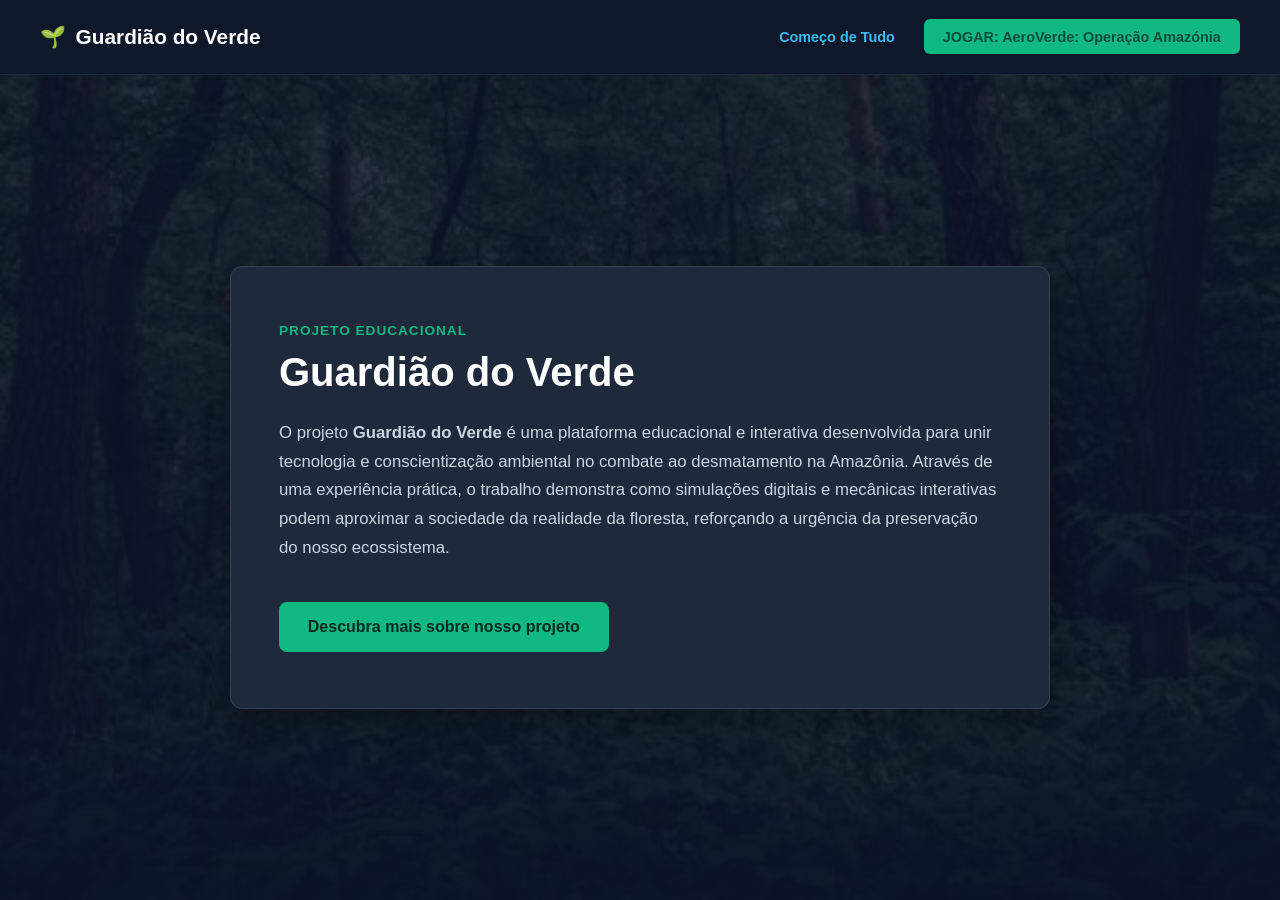
<file: index.html>
<!DOCTYPE html>
<html lang="pt-BR">
<head>
    <meta charset="UTF-8">
    <meta name="viewport" content="width=device-width, initial-scale=1.0">
    <title>Guardião do Verde</title>
    <link rel="stylesheet" href="style.css">
</head>
<body>

    <!-- CABEÇALHO -->
    <header class="navbar">
        <div class="logo">
            <span class="logo-icon">🌱</span>
            <span class="logo-text">Guardião do Verde</span>
        </div>
        <nav class="nav-links">
            <button id="navApresentacao" class="btn-link active" onclick="mostrarHero()">Começo de Tudo</button>
            <button id="navJogo" class="btn-primary" onclick="mostrarJogo()">JOGAR: AeroVerde: Operação Amazónia</button>
        </nav>
    </header>

    <!-- PÁGINA 1: TELA INICIAL (APENAS O BLOCO GRANDE) -->
    <main id="viewHero" class="view-container active">
        <section class="hero-card">
            <span class="badge">PROJETO EDUCACIONAL</span>
            <h1 class="hero-title">Guardião do Verde</h1>
            <p class="hero-description">
                O projeto <strong>Guardião do Verde</strong> é uma plataforma educacional e interativa desenvolvida para unir tecnologia e conscientização ambiental no combate ao desmatamento na Amazônia. Através de uma experiência prática, o trabalho demonstra como simulações digitais e mecânicas interativas podem aproximar a sociedade da realidade da floresta, reforçando a urgência da preservação do nosso ecossistema.
            </p>
            <button class="btn-action" onclick="mostrarSecoes()">Descubra mais sobre nosso projeto</button>
        </section>
    </main>

    <!-- PÁGINA 2: SEÇÕES 1, 2 E 3 -->
    <main id="viewSecoes" class="view-container hidden">
        <div class="secoes-header">
            <h2>Conheça o Projeto Guardião do Verde</h2>
            <button class="btn-primary-large" onclick="mostrarJogo()">[IR PARA O JOGO INTERATIVO 🎮]</button>
        </div>

        <section class="cards-grid">
            <!-- SEÇÃO 1 -->
            <article class="info-card">
                <span class="card-number">01</span>
                <h3 class="card-title">O que é o nosso site??</h3>
                <p class="card-text">
                    O Guardião do Verde é uma plataforma web interativa criada para unir tecnologia e educação ambiental. Através de um simulador, o utilizador assume o controlo de um drone de reflorestação com a missão de combater incêndios, plantar sementes e recuperar áreas degradadas na Amazónia. O site transforma dados e alertas ambientais numa experiência prática e envolvente, mostrando de forma simples a urgência e o valor de proteger a floresta. 
                </p>
                <p class="card-text">
                
                </p>
            </article>

            <!-- SEÇÃO 2 -->
            <article class="info-card">
                <span class="card-number">02</span>
                <h3 class="card-title">Porquê escolhemos esse tema? </h3>
                <p class="card-text">
                
                </p>
                <p class="card-text">
                    A escolha da Amazónia baseia-se no facto de o desmatamento não ser apenas um problema local, mas uma emergência climática de impacto global. A degradação da floresta afeta diretamente o ciclo do carbono, o clima e a biodiversidade de todo o planeta. Abordamos este tema para destacar a importância da preservação ambiental e a responsabilidade internacional em proteger este ecossistema.
                </p>
            </article>

            <!-- SEÇÃO 3 -->
            <article class="info-card">
                <span class="card-number">03</span>
                <h3 class="card-title">Impacto e Conscientização</h3>
                <p class="card-text">
                    Mais do que um jogo, esta iniciativa procura transformar a relação do usuário com a causa ambiental. Ao enfrentar na prática os desafios do combate ao desmatamento e do cultivo da mata, o usuário desenvolve uma visão crítica e consciente sobre a relevância do reflorestamento para o futuro do planeta.
                </p>
            </article>
        </section>

        <div class="secoes-footer">
            <button class="btn-secondary" onclick="mostrarHero()">← Voltar à Apresentação Inicial</button>
        </div>
    </main>

    <!-- PÁGINA 3: TELA DO JOGO CANVAS -->
    <main id="viewJogo" class="view-container hidden">
        <div class="game-wrapper">
            <div class="game-controls-help">
                <p>🎮 <strong>Controles:</strong> Setas / WASD = Mover Drone | <strong>ESPAÇO</strong> = Soltar Água | <strong>E / SHIFT</strong> = Plantar Semente | <strong>RIO (Lado Esquerdo):</strong> Voe baixo para reabastecer água</p>
            </div>
            <canvas id="gameCanvas" width="850" height="480"></canvas>
            <button id="startBtn" class="btn-start-game">[INICIAR MISSÃO DE REFLORESTAMENTO]</button>
        </div>
    </main>

    <script src="script.js"></script>
</body>
</html>
</file>
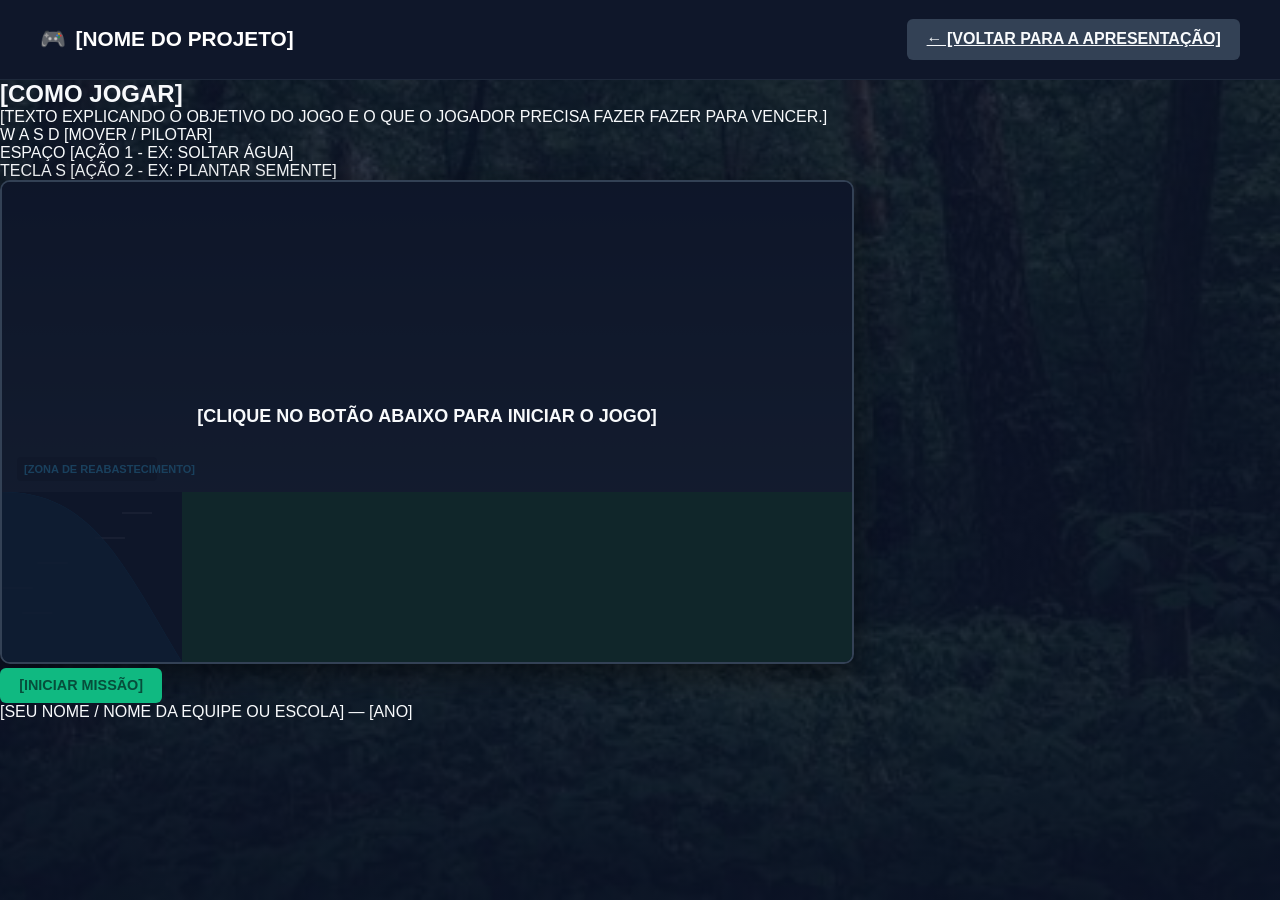
<file: jogo.html>
<!DOCTYPE html>
<html lang="pt-BR">
<head>
    <meta charset="UTF-8">
    <meta name="viewport" content="width=device-width, initial-scale=1.0">
    <title> AeroVerde: Operação Amazónia</title>
    <link rel="stylesheet" href="style.css">
</head>
<body>

    <header class="navbar">
        <div class="logo">
            <span class="icon">🎮</span>
            <span class="brand-name">[NOME DO PROJETO]</span>
        </div>
        <nav class="nav-links">
            <a href="index.html" class="btn-secondary">← [VOLTAR PARA A APRESENTAÇÃO]</a>
        </nav>
    </header>

    <main class="main-container">

        <section class="instructions-card">
            <h2>[COMO JOGAR]</h2>
            <p>[TEXTO EXPLICANDO O OBJETIVO DO JOGO E O QUE O JOGADOR PRECISA FAZER FAZER PARA VENCER.]</p>

            <div class="controls-grid">
                <div class="control-box">
                    <span class="key-badge">W A S D</span>
                    <span>[MOVER / PILOTAR]</span>
                </div>
                <div class="control-box">
                    <span class="key-badge">ESPAÇO</span>
                    <span>[AÇÃO 1 - EX: SOLTAR ÁGUA]</span>
                </div>
                <div class="control-box">
                    <span class="key-badge">TECLA S</span>
                    <span>[AÇÃO 2 - EX: PLANTAR SEMENTE]</span>
                </div>
            </div>
        </section>

        <section class="game-area">
            <div class="canvas-container">
                <canvas id="gameCanvas" width="850" height="480"></canvas>
            </div>
            <div class="game-actions">
                <button id="startBtn" class="btn-primary btn-large">[INICIAR MISSÃO]</button>
            </div>
        </section>

    </main>

    <footer class="footer">
        <p>[SEU NOME / NOME DA EQUIPE OU ESCOLA] — [ANO]</p>
    </footer>

    <script src="script.js"></script>
</body>
</html>
</file>
<file: style.css>
/* RESET E CORES BASE (TEMA ESCURO NOITE) */
* {
    margin: 0;
    padding: 0;
    box-sizing: border-box;
    font-family: 'Segoe UI', Tahoma, Geneva, Verdana, sans-serif;
}

body {
    background-image: linear-gradient(rgba(11, 19, 41, 0.85), rgba(11, 19, 41, 0.85)), url('floresta.jpg');
    background-size: cover;
    background-position: center;
    background-repeat: no-repeat;
    background-attachment: fixed;
    color: #f8fafc;
    min-height: 100vh;
    display: flex;
    flex-direction: column;
}

/* NAVBAR */
.navbar {
    display: flex;
    justify-content: space-between;
    align-items: center;
    padding: 1.2rem 2.5rem;
    background-color: #0f172a;
    border-bottom: 1px solid #1e293b;
}

.logo {
    display: flex;
    align-items: center;
    gap: 0.6rem;
    font-weight: 700;
    font-size: 1.3rem;
    color: #ffffff;
}

.nav-links {
    display: flex;
    align-items: center;
    gap: 1rem;
}

.btn-link {
    background: transparent;
    border: none;
    color: #94a3b8;
    font-weight: 600;
    font-size: 0.9rem;
    cursor: pointer;
    padding: 0.5rem 0.8rem;
    transition: color 0.2s;
}

.btn-link:hover, .btn-link.active {
    color: #38bdf8;
}

.btn-primary {
    background-color: #10b981;
    color: #064e3b;
    border: none;
    padding: 0.6rem 1.2rem;
    border-radius: 6px;
    font-weight: 700;
    font-size: 0.9rem;
    cursor: pointer;
    transition: background-color 0.2s, transform 0.1s;
}

.btn-primary:hover {
    background-color: #059669;
    color: #ffffff;
    transform: translateY(-1px);
}

/* NAVEGAÇÃO DE PÁGINAS (CONTAINERS) */
.view-container {
    display: none;
    padding: 2.5rem;
    flex: 1;
}

.view-container.active {
    display: flex;
    flex-direction: column;
    align-items: center;
    justify-content: center;
}

/* BLOCO PRINCIPAL (HERO CARD) */
.hero-card {
    background-color: #1e293b;
    border: 1px solid #334155;
    border-radius: 12px;
    padding: 3.5rem 3rem;
    max-width: 820px;
    width: 100%;
    box-shadow: 0 10px 25px rgba(0, 0, 0, 0.3);
}

.badge {
    color: #10b981;
    font-size: 0.85rem;
    font-weight: 700;
    letter-spacing: 1px;
    display: block;
    margin-bottom: 0.8rem;
}

.hero-title {
    font-size: 2.5rem;
    font-weight: 800;
    margin-bottom: 1.5rem;
    color: #ffffff;
}

.hero-description {
    color: #cbd5e1;
    line-height: 1.7;
    font-size: 1.05rem;
    margin-bottom: 2.5rem;
}

.btn-action {
    background-color: #10b981;
    color: #022c22;
    border: none;
    padding: 1rem 1.8rem;
    border-radius: 8px;
    font-weight: 700;
    font-size: 1rem;
    cursor: pointer;
    transition: all 0.2s;
}

.btn-action:hover {
    background-color: #059669;
    color: #ffffff;
    box-shadow: 0 4px 15px rgba(16, 185, 129, 0.3);
}

/* PÁGINA 2: SEÇÕES 1, 2 E 3 */
.secoes-header {
    display: flex;
    justify-content: space-between;
    align-items: center;
    width: 100%;
    max-width: 1100px;
    margin-bottom: 2rem;
}

.secoes-header h2 {
    font-size: 1.8rem;
    color: #f8fafc;
}

.btn-primary-large {
    background-color: #10b981;
    color: #064e3b;
    border: none;
    padding: 0.8rem 1.5rem;
    border-radius: 8px;
    font-weight: 700;
    font-size: 1rem;
    cursor: pointer;
}

.cards-grid {
    display: grid;
    grid-template-columns: repeat(auto-fit, minmax(320px, 1fr));
    gap: 1.8rem;
    width: 100%;
    max-width: 1100px;
}

.info-card {
    background-color: #1e293b;
    border: 1px solid #334155;
    border-radius: 10px;
    padding: 2rem;
    display: flex;
    flex-direction: column;
    gap: 1rem;
}

.card-number {
    color: #3b82f6;
    font-weight: 800;
    font-size: 1.2rem;
}

.card-title {
    font-size: 1.4rem;
    color: #ffffff;
}

.card-text {
    color: #94a3b8;
    line-height: 1.6;
    font-size: 0.95rem;
}

.secoes-footer {
    margin-top: 2.5rem;
}

.btn-secondary {
    background-color: #334155;
    color: #f8fafc;
    border: none;
    padding: 0.7rem 1.2rem;
    border-radius: 6px;
    cursor: pointer;
    font-weight: 600;
}

/* PÁGINA 3: JOGO */
.game-wrapper {
    display: flex;
    flex-direction: column;
    align-items: center;
    gap: 1rem;
}

.game-controls-help {
    background-color: #1e293b;
    padding: 0.8rem 1.5rem;
    border-radius: 8px;
    font-size: 0.9rem;
    color: #38bdf8;
    border: 1px solid #334155;
}

#gameCanvas {
    background-color: #0f172a;
    border: 2px solid #334155;
    border-radius: 10px;
    box-shadow: 0 10px 30px rgba(0, 0, 0, 0.5);
}

.btn-start-game {
    background-color: #10b981;
    color: #022c22;
    border: none;
    padding: 0.9rem 2rem;
    border-radius: 8px;
    font-weight: 700;
    font-size: 1.1rem;
    cursor: pointer;
    margin-top: 0.5rem;
}
</file>
